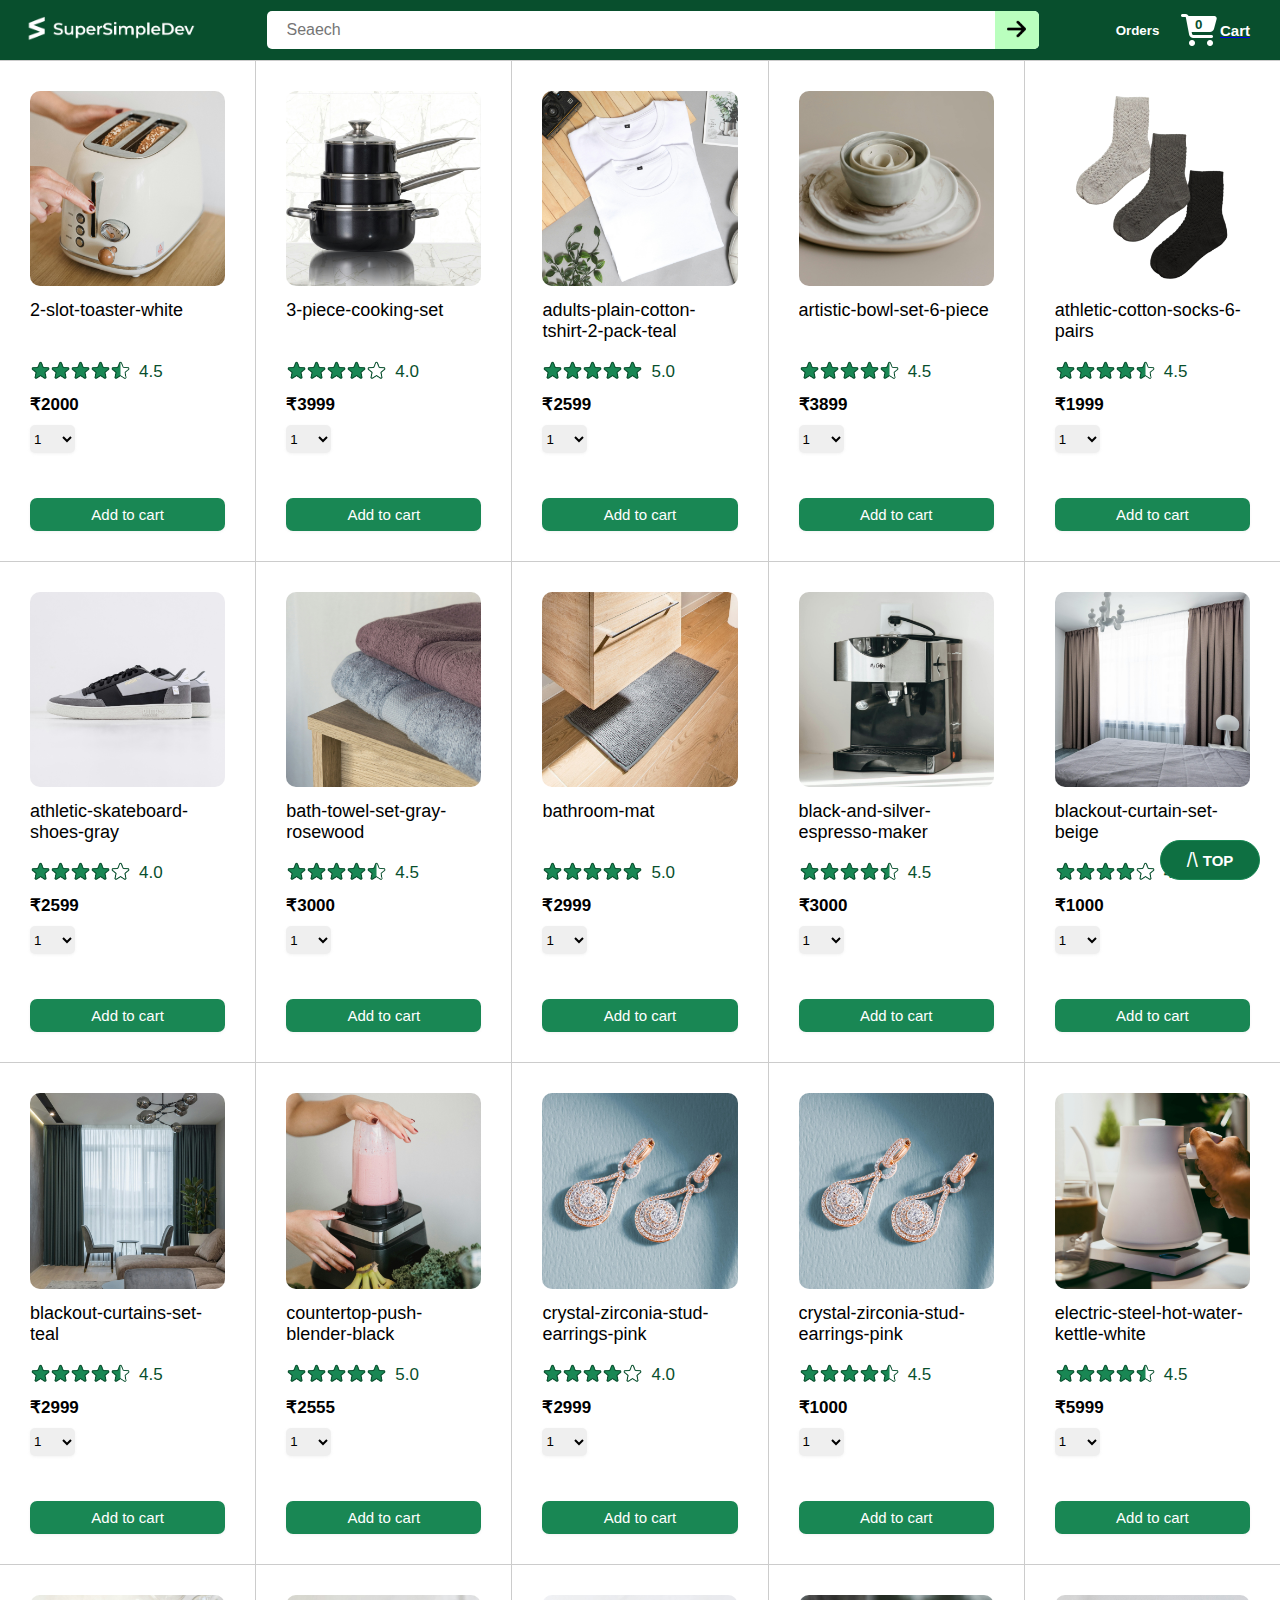
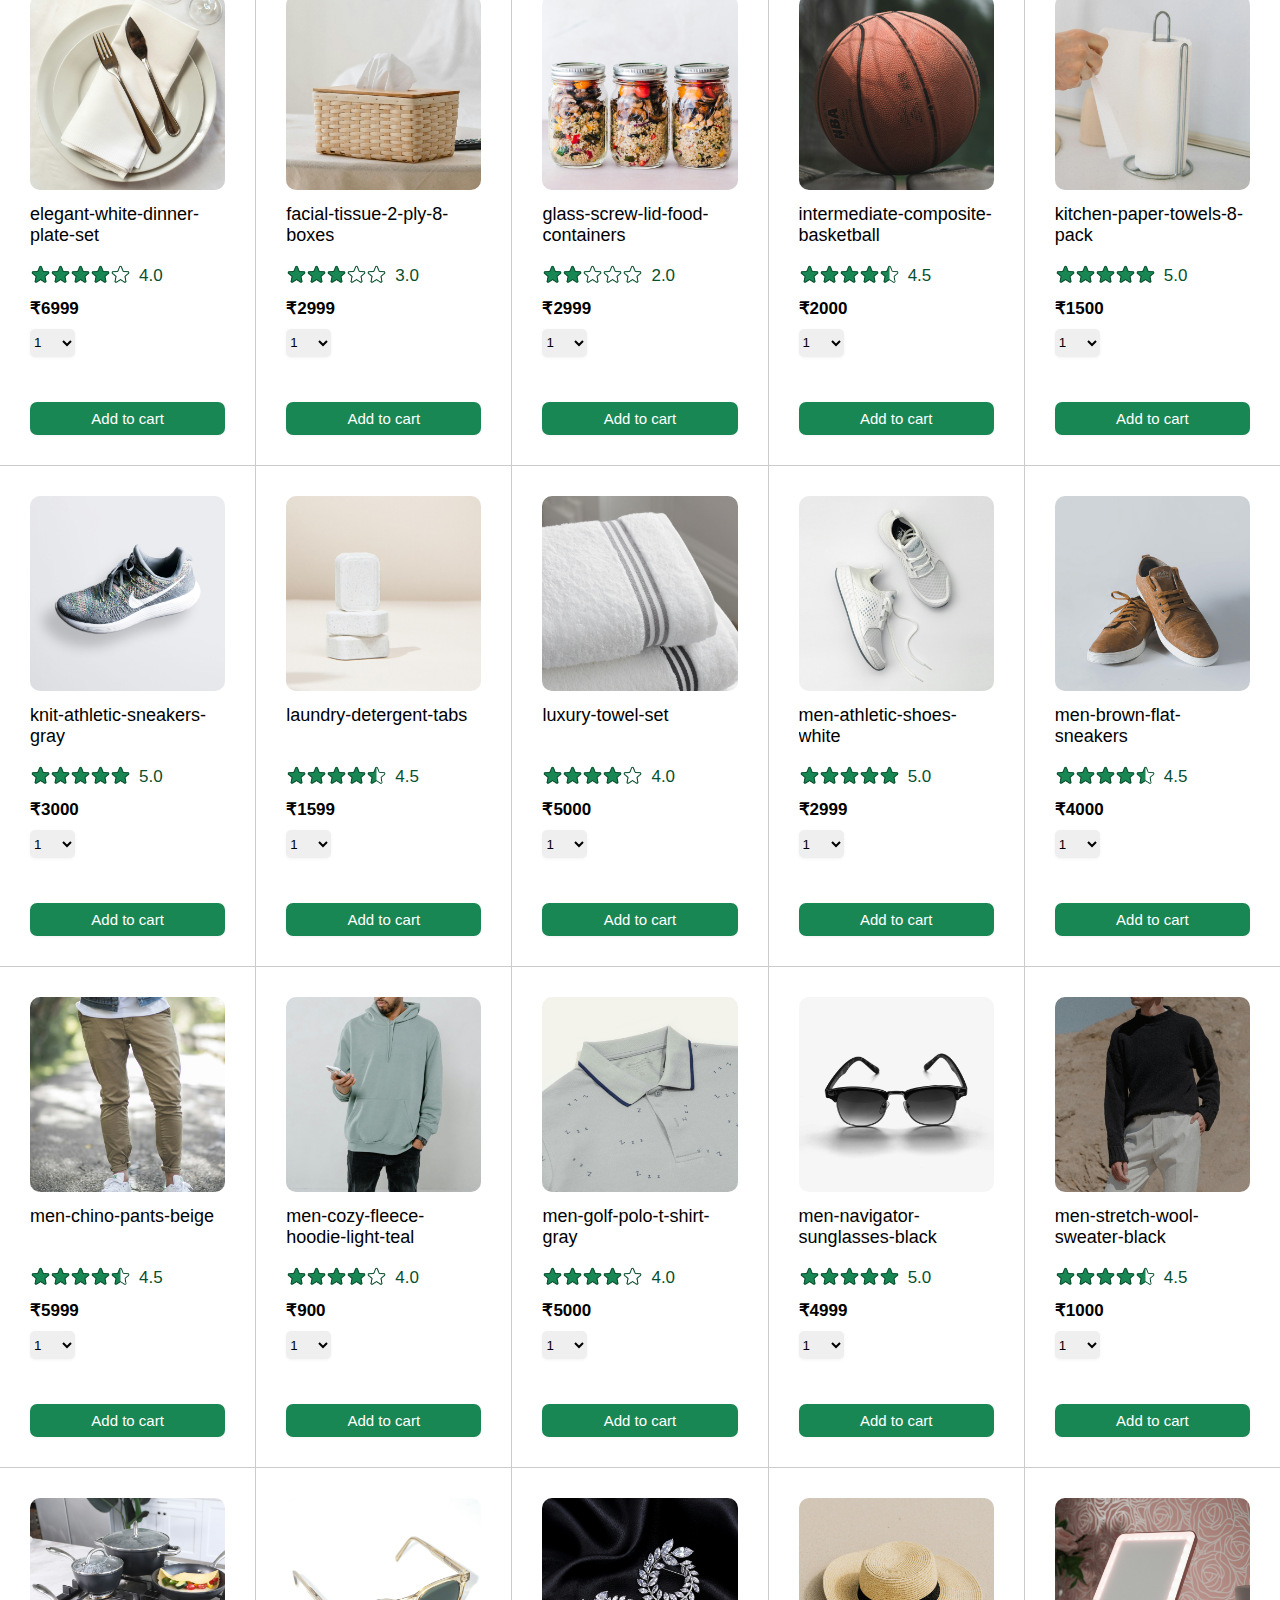
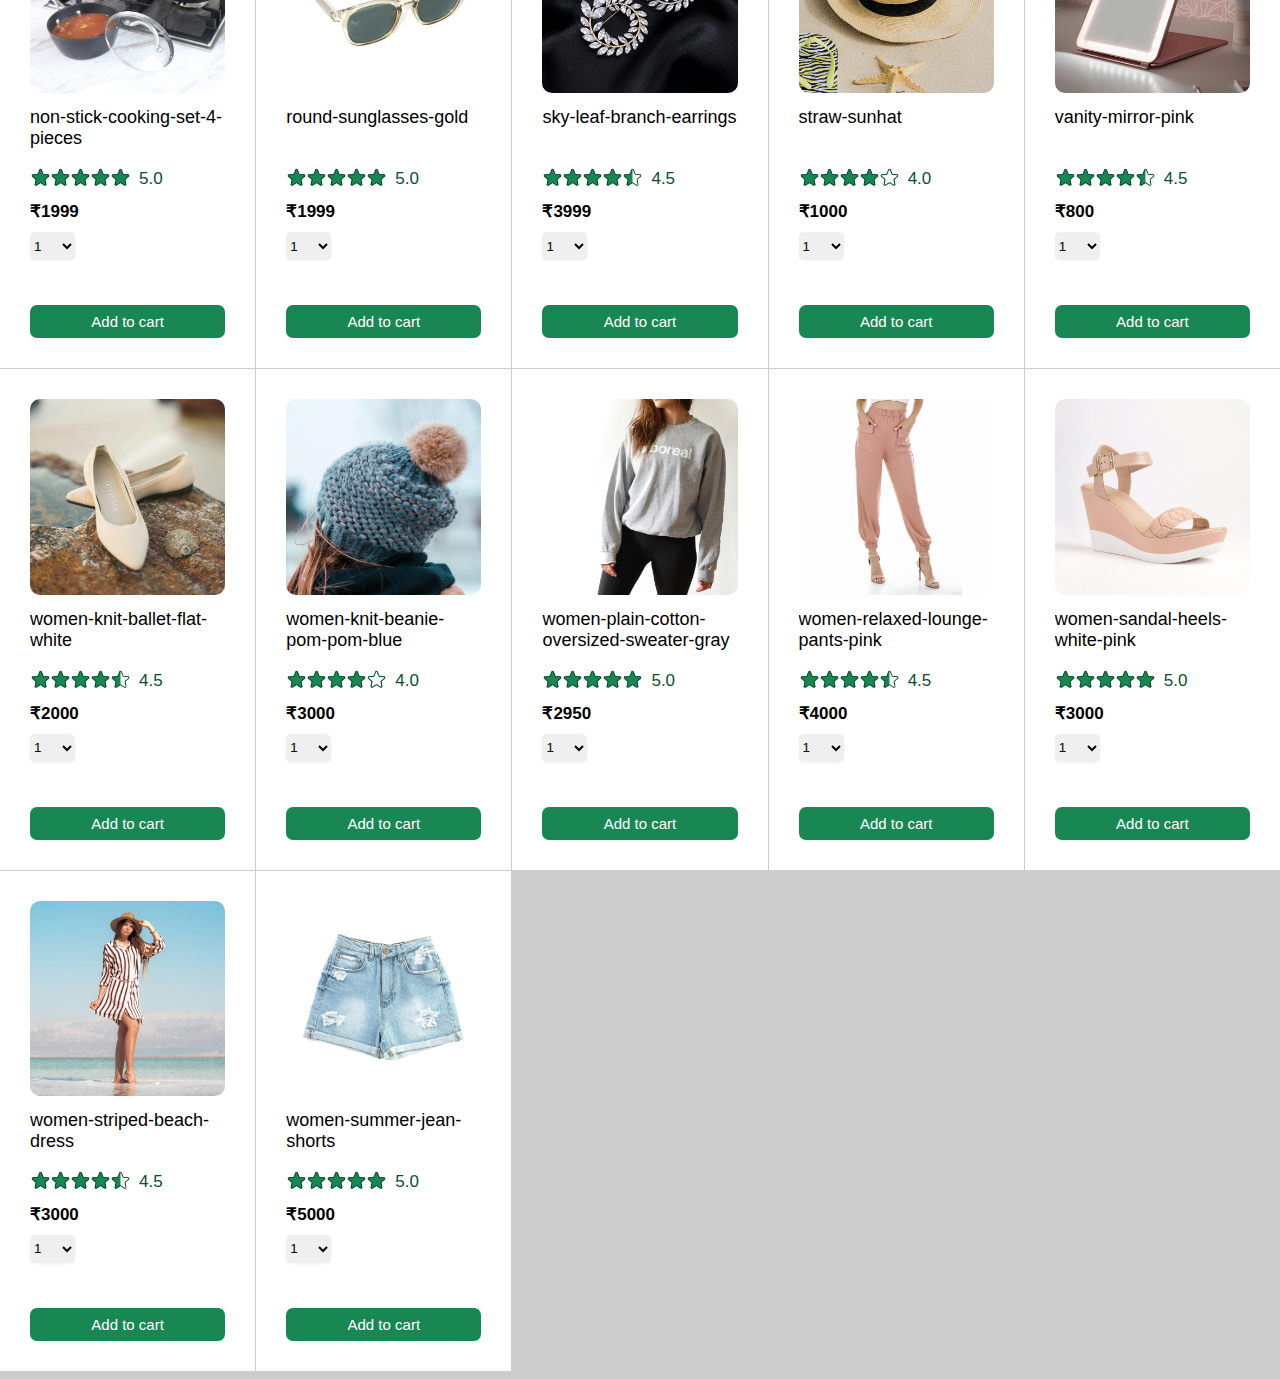
<file: index.html>
<!DOCTYPE html>
<html lang="en">
<head>
    <meta charset="UTF-8">
    <meta name="viewport" content="width=device-width, initial-scale=1.0">
    <title>Ecommerce project</title>
    <link rel="stylesheet" href="all-style/header.css">
    <link rel="stylesheet" href="all-style/ecommerce-body.css">
</head>
<body>
    <div id="#top" class="header heade">
        <div class="left-header">
            <a  href="index.html">
            <button class="left-button">
                <img class="img-1" src="images/logo-white.png">
            </button>
            </a>
            <a  href="index.html">
            <button class="left-button-1">
                <img class="img-1-1" src="images/mobile-logo-white.png">
            </button></a>
            
        </div>
        <div class="middle-header">
            <input class="input" type="text" placeholder="Seaech">
            <button class="middle-button">
                <img class="img-2" src="images/icons/search-icon.png">
            </button>
        </div>
        <div class="right-header">
            <div class="right-button1">
                <a  href="order.html">
                <button class="order-button">Orders</button>
            </div>
            <div class="right-button2">
                <a  href="checkout.html">
                <button class="cart-button">
                    <img  class="img-3" src="images/icons/cart-icon.png">
                    <div class="cart-1">Cart</div>
                    <div class="cart-num-1 js-cart"><div>0</div></div>
                </button>
                </a>
                
            </div>
        </div>
    </div>
    <div class="main-grid js-main-grid">

    </div>
    <a href="#top">
            <button class="button-trash">
        <div class="ali">/\
     <div class="Reset">TOP</div>    
     </div>
     </button></a>

    
     <script type="module" src="all-javascript/database.js"></script>
     <script type="module" src="all-javascript/ecommerce-home.js"></script>
     <script type="module" src="all-javascript/search.js"></script>
     <!-- <script type="module" src="/all-javascript/information.js"></script> -->
</body>
</html>



   <!-- <div class="card">
     <div class="card-1">
        <img class="img-4" src="/images/products/women-summer-jean-shorts.jpg">
     </div>
     <div class="name">
        Black and Gray Athletic Cotton Socks - 6 Pairs 
     </div>
     <div class="ratting-1">
        <div class="ratting">
            <img class="img-rating" src="/images/ratings/rating-45.png">
        </div>
        <div class="ratting-in-numb">87</div>
     </div>
     <div class="price">$10.90</div>
     <div>
        <select class="option">
            <option>1</option>
        </select>
     </div>
     <div class="added">
        <div> <img class="add" src="/images/icons/checkmark.png"></div>
        <div class="add-1">Added</div>
     </div>
     <div>
        <button class="add-to-cat">Add to cart</button>
     </div>
    </div>
    <div class="card">
        <div class="card-1">
           <img class="img-4" src="/images/products/2-slot-toaster-white.jpg">
        </div>
        <div class="name">
           Black and Gray Athletic Cotton Socks - 6 Pairs 
        </div>
        <div class="ratting-1">
           <div class="ratting">
               <img class="img-rating" src="/images/ratings/rating-45.png">
           </div>
           <div class="ratting-in-numb">87</div>
        </div>
        <div class="price">$10.90</div>
        <div>
           <select class="option">
               <option>1</option>
           </select>
        </div>
        <div class="added">
           <div> <img class="add" src="/images/icons/checkmark.png"></div>
           <div class="add-1">Added</div>
        </div>
        <div>
           <button class="add-to-cat">Add to cart</button>
        </div>
       </div> --
</file>
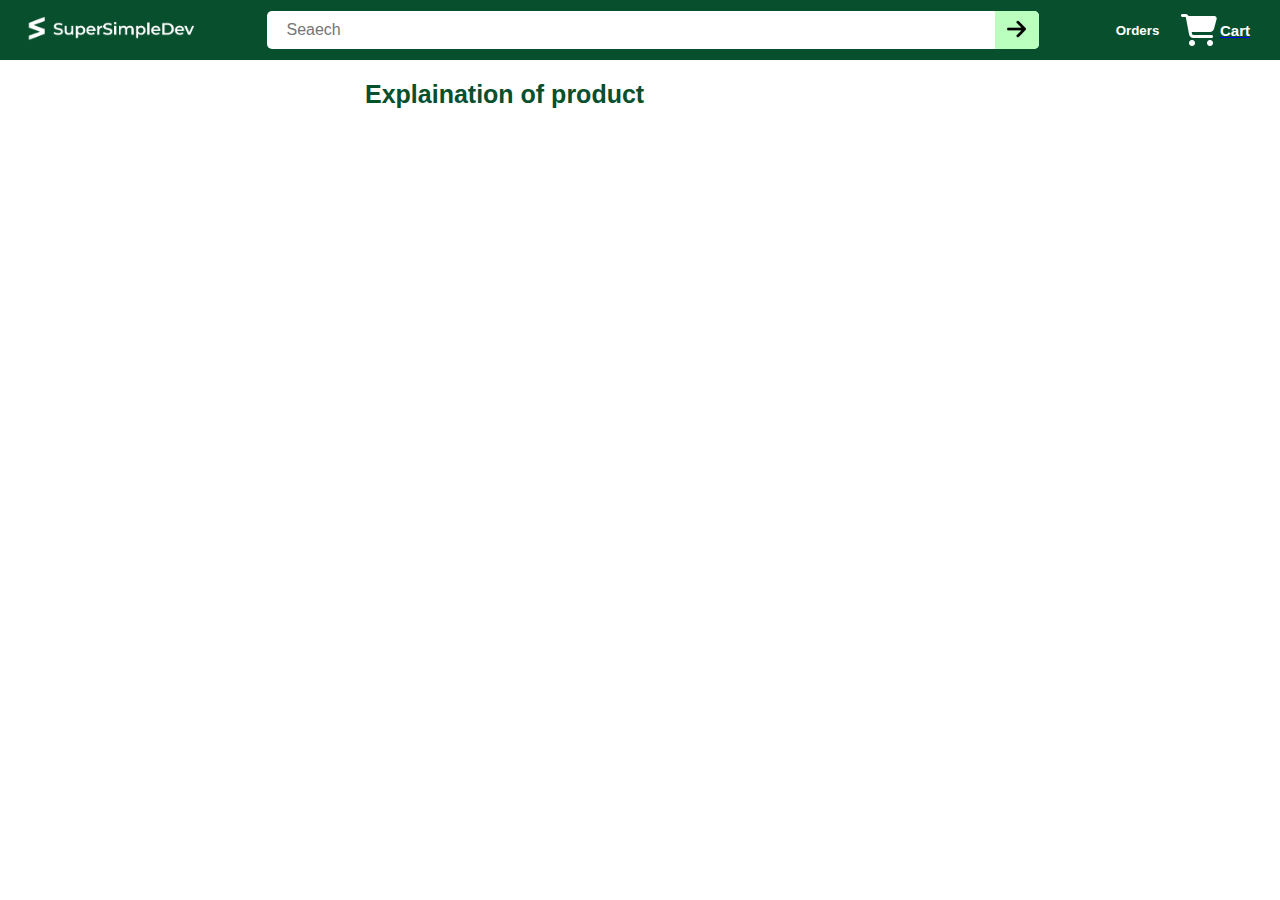
<file: information-page.html>
<!DOCTYPE html>
<html lang="en">
<head>
    <meta charset="UTF-8">
    <meta name="viewport" content="width=device-width, initial-scale=1.0">
    <title>information</title>
    <link rel="stylesheet" href="all-style/header.css">
    <link rel="stylesheet" href="all-style/information.css">

</head>
<body>
    <div id="#top" class="header heade">
        <div class="left-header">
            <a  href="index.html">
            <button class="left-button">
                <img class="img-1" src="images/logo-white.png">
            </button>
            </a>
            <a  href="index.html">
            <button class="left-button-1">
                <img class="img-1-1" src="images/mobile-logo-white.png">
            </button></a>
            
        </div>
        <div class="middle-header">
            <input class="input" type="text" placeholder="Seaech">
            <button class="middle-button">
                <img class="img-2" src="images/icons/search-icon.png">
            </button>
        </div>
        <div class="right-header">
            <div class="right-button1">
                <a  href="order.html">
                <button class="order-button">Orders</button>
            </div>
            <div class="right-button2">
                <a  href="checkout.html">
                <button class="cart-button">
                    <img  class="img-3" src="images/icons/cart-icon.png">
                    <div class="cart-1">Cart</div>
                    <div class="cart-num-1 js-cart"><div>0</div></div>
                </button>
                </a>
                
            </div>
        </div>
    </div>

<div class="explain">Explaination of product</div>

    <div class="main-dives1212">


<div class="div-1 ">
    <div class="malana">
                <div class="d1">
    <div class="div-2">
      <div class="div-3">
        <img class="img-321" src="images/products/adults-plain-cotton-tshirt-2-pack-teal.jpg">
      </div>
                </div>
                <div class="d2">
      <div class="image-grid">
        <div class="small-img">
            <img class="img-322" src="images/products/adults-plain-cotton-tshirt-2-pack-teal.jpg">
        </div>
        <div class="small-img">
            <img class="img-322" src="images/products/adults-plain-cotton-tshirt-2-pack-teal.jpg">
        </div>
        <div class="small-img">
            <img class="img-322" src="images/products/adults-plain-cotton-tshirt-2-pack-teal.jpg">
        </div>
      </div>
      <div class="name-1">2-slot-toaster-white   </div>
      <div class="ratting"> Ratting : (4.5)</div>
      <div class="price"> Price: ₹ 2000</div>
      <div><button class="add-to-cart">Add to cart</button></div>
    </div>
                </div>
    </div>
</div>




    </div>
    <script type="module" src="all-javascript/information.js"></script>
    
</body>
</html>
</file>
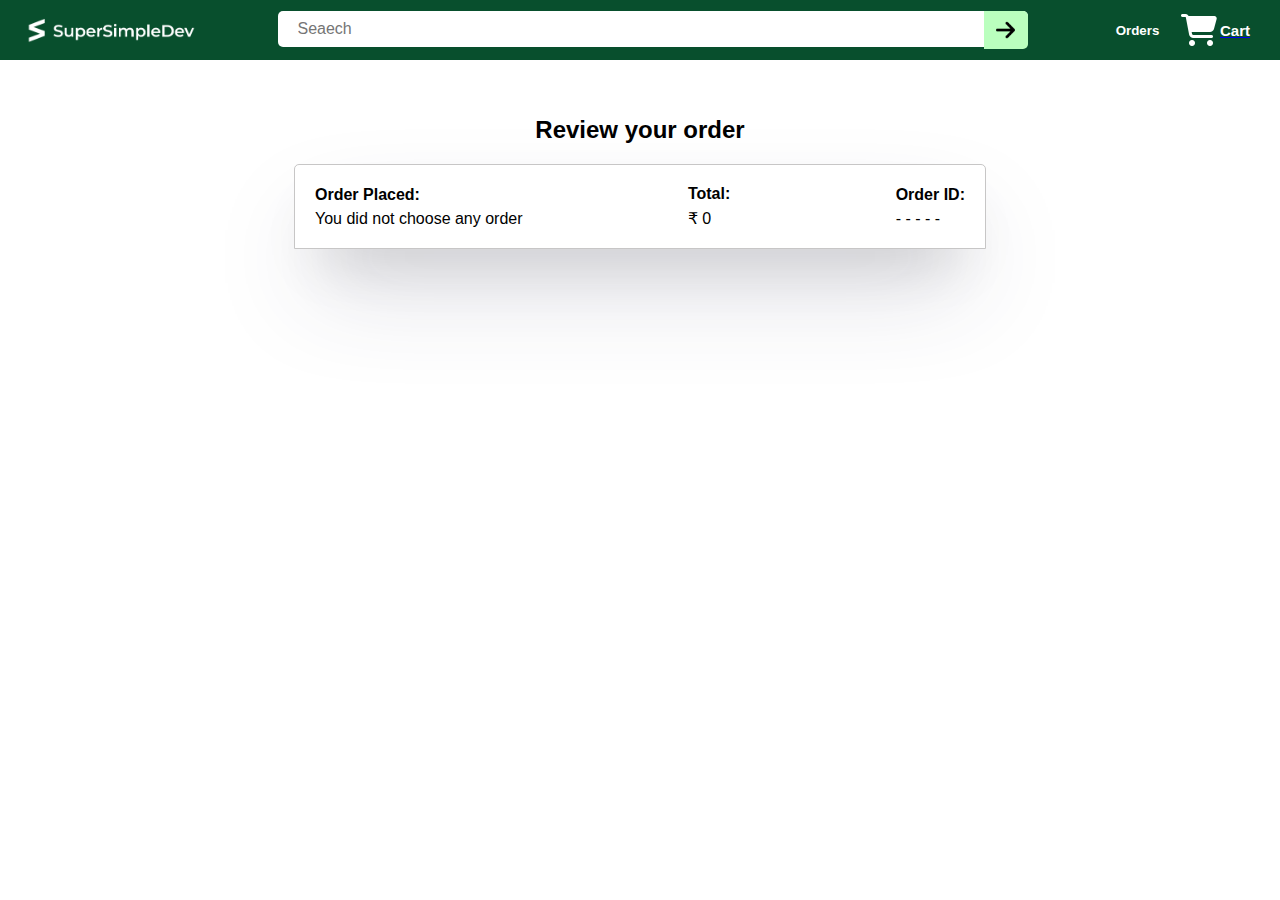
<file: order.html>
f="<!DOCTYPE html>
<html lang="en">
<head>
    <meta charset="UTF-8">
    <meta name="viewport" content="width=device-width, initial-scale=1.0">
    <title>Orders</title>
    <link rel="stylesheet" href="all-style/header.css">
    <link rel="stylesheet" href="all-style/order.css">
</head>
<body>
    <div id="#toper" class="header">
        <div class="left-header">
            <a  href="index.html">
            <button class="left-button">
                <img class="img-1" src="images/logo-white.png">
            </button>
            </a>
            <a  href="index.html">
            <button class="left-button-1">
                <img class="img-1-1" src="images/mobile-logo-white.png">
            </button></a>
            
        </div>
        <div class="middle-header">
            <input class="input" type="text" placeholder="Seaech">
            <button class="middle-button">
                <img class="img-2" src="images/icons/search-icon.png">
            </button>
        </div>
        <div class="right-header">
            <div class="right-button1">
                <a  href="order.html">
                <button class="order-button">Orders</button>
            </div>
            <div class="right-button2">
                <a  href="checkout.html">
                <button class="cart-button">
                    <img  class="img-3" src="images/icons/cart-icon.png">
                    <div class="cart-1">Cart</div>
                    <div class="cart-num-1"><div>0</div></div>
                </button>
                </a>
                
            </div>
        </div>
    </div>

    <div class="re2"><h2 class="r1">Review your order</h2></div>
<div class="div-mud">
    <div class="main-grid">
     <div class="top-1">
        <div class="top-1-1">
        <div class="top-1-3">
            <div class="top-1-2">Order Placed:</div>
            <div class="top-1-3 js-1-1"><div>Donot chose any Order</div></div>
        </div>
        <div class="top-1-3">
            <div class="top-1-2">Total:</div>
            <div class="top-1-3 js-2-1"><div>₹ 0</div></div>
        </div>
        <div class="top-1-3">
            <div class="top-1-2">Order ID:</div>
            <div class="top-1-3 js-3-1"><div>....</div></div>
        </div>
    </div>
     
     </div>
     
     
    </div>
    <div class="mainord-js">
    <!-- <div class=" maini-div">
        <div class=" maini-div1">
           
            
            <div class="div">
                <div class="div-1">
                    <img class="img-3-1" src="/images/products/2-slot-toaster-white.jpg">
                </div>
                <div class="div-2">
                    <div class="div-4" >Adults Plain Cotton T-Shirt - 2 Pack</div>
                    <div class="div-5">Arriving on: August 19</div>
                    <div>Quantity: 1</div>
                    <div class="div-6">
                     
                        <button class="button-del">
                        <div>
                            <img class="cart-png" src="/images/icons/cart-icon.png">
                        </div>
                        <div class="add">Add to cart</div>    
                        </button></div>
                        <a href="/all-htmls/tracking.html">
                        <button class="track">Track packsge</button>
                        </a>
                    </div>
                    
                <div class="div-7">
                
                
                </div>
            </div>
        </div>
    </div>
    <div class=" maini-div">
        <div class=" maini-div1">
           
            
            <div class="div">
                <div class="div-1">
                    <img class="img-3-1" src="/images/products/2-slot-toaster-white.jpg">
                </div>
                <div class="div-2">
                    <div class="div-4" >Adults Plain Cotton T-Shirt - 2 Pack</div>
                    <div class="div-5">Arriving on: August 19</div>
                    <div>Quantity: 1</div>
                    <div class="div-6">
                     
                        <button class="button-del">
                        <div>
                            <img class="cart-png" src="/images/icons/cart-icon.png">
                        </div>
                        <div class="add">Add to cart</div>    
                        </button></div>
                        <a href="/all-htmls/tracking.html">
                        <button class="track">Track packsge</button></a>
                    </div>
                    
                <div class="div-7">
                
                
                </div>
            </div>
        </div>
    </div> -->
</div>
</div>


<script type="module" src="all-javascript/order.js"></script>
</body>
</html>
</file>
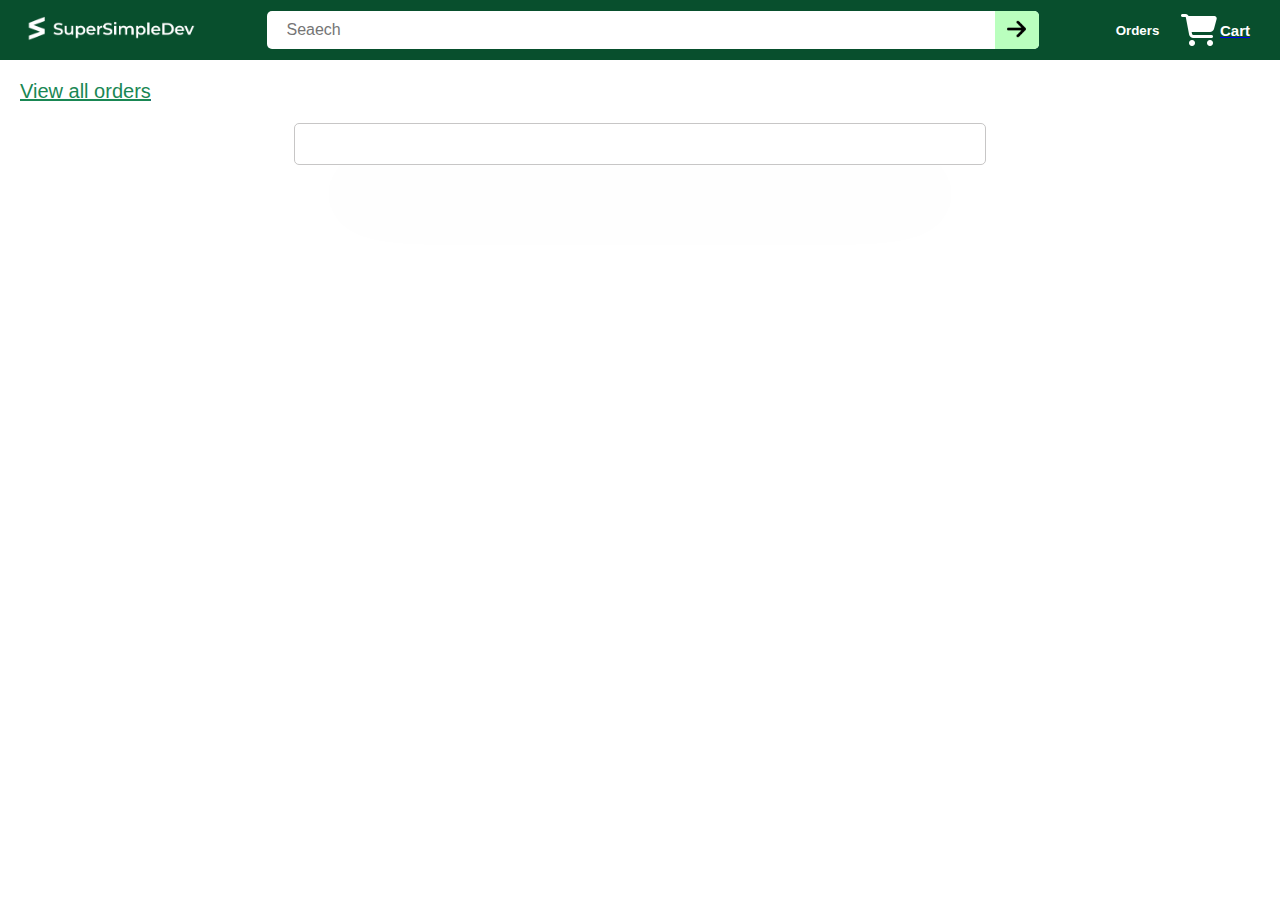
<file: tracking.html>
<!DOCTYPE html>
<html lang="en">
<head>
    <meta charset="UTF-8">
    <meta name="viewport" content="width=device-width, initial-scale=1.0">
    <title>Tracking</title>
    <link rel="stylesheet" href="all-style/header.css">
    <link rel="stylesheet" href="all-style/tracking.css">
</head>
<body>
    <div class="header">
        <div class="left-header">
            <a  href="index.html">
            <button class="left-button">
                <img class="img-1" src="images/logo-white.png">
            </button>
            </a>
            <a  href="index.html">
            <button class="left-button-1">
                <img class="img-1-1" src="images/mobile-logo-white.png">
            </button></a>
            
        </div>
        <div class="middle-header">
            <input class="input" type="text" placeholder="Seaech">
            <button class="middle-button">
                <img class="img-2" src="images/icons/search-icon.png">
            </button>
        </div>
        <div class="right-header">
            <div class="right-button1">
                <a  href="order.html">
                <button class="order-button">Orders</button>
            </div>
            <div class="right-button2">
                <a  href="checkout.html">
                <button class="cart-button">
                    <img  class="img-3" src="images/icons/cart-icon.png">
                    <div class="cart-1">Cart</div>
                    <div class="cart-num-2 "><div>0</div>></div>
                </button>
                </a>
                
            </div>
        </div>
    </div>
    <a href="order.html">
    <div class="back-to-home">View all orders</div>
</a>
    <!-- <div class=" maini-div"> -->
        
        <div class=" maini-div1 js-121">
           
            
            <div class="div">
               
              
           
        </div>

    </div>
    <!-- <button class="button-trash">
        <div class="ali"> <img class="img-trash" src="/images/trash.jpeg">
     <div class="Reset">Reset</div>    
     </div>
     </button> -->
     <script type="module" src="all-javascript/traking.js" ></script>
</body>
</html>
</file>
<file: all-style/header.css>
html{
    scroll-behavior: smooth;
}
.header{
height: 60px;
background-color: rgb(8, 79, 45);
width: 100%;
display: flex;
flex-direction: row;
align-items: center;
justify-content: space-between;
position: fixed;
left: 0px;
right: 0px;
top: 0px;
z-index: 100;
}

.middle-header{
display: flex;
flex: 1;
justify-content: center;

}
.right-header{
width: 200px;
display: flex;
flex-direction: row;
align-items: center;
justify-content: center;
}
.left-button{
    background-color:rgb(8, 79, 45) ;
    border: none;
    cursor: pointer;
    height: 45px;

}
.left-button:hover{
border-color: white;
    border:1px solid white;
}
.input{
    height: 36px;
  max-width: 750px;
   border: none;
    flex: 1;
    border-radius: 5px;
    font-size: 16px;
    font-weight: 500;
    width: 0px;
    padding-left: 20px;
}
.input:hover{
    border-color: rgb(255, 255, 255);
}

.middle-button{
    height: 38px;
    border: none;
    margin-left: -44px;
    width: 44px;
    background-color:rgb(186, 255, 190) ;
    border-top-right-radius: 5px;
    border-bottom-right-radius: 5px;
    cursor: pointer;
}
.middle-button:hover{
   
    background-color:rgb(205, 247, 207) ;
   
}
.img-1{
    height: 25px;
    
}
.img-2{
    height: 22px;
}
.img-3{
    height: 32px;
   
 
}
.order-button{
    width: 75px;
    font-weight: 600;
    color: white;
    height: 45px;
    background-color:rgb(8, 79, 45) ;
    border: none;
    cursor: pointer;
}
.order-button:hover{
    border: 1px solid white;
}
.cart-button{
    display: flex;
    align-items: center;
    width: 85px;
    font-weight: 600;
    color: white;
    height: 45px;
    background-color:rgb(8, 79, 45) ;
    border: none;
    cursor: pointer;
    position: relative;
}
.cart-button:hover{
    border: 1px solid white;
}
.cart-1{
    font-size: 15px;
    margin-left: 3px;
}
.cart-num-1{
    position: absolute;
    left: 20px;
   top: 9px;
    color: rgb(8, 79, 45) ;

}
.cart-num-2{
    position: absolute;
    left: 20px;
   top: 9px;
    color: rgb(8, 79, 45) ;

}

@media(max-width:675px){
    .img-1{
        display: none;
        
    }
    .img-1-1{
        height: 25px;
    }
    .left-header{
       display: flex;
       align-items: center;
       
       margin-right: 20px;
        }
        .left-button-1{
            background-color:rgb(8, 79, 45) ;
            height: 42px;
            width: 45px;
            border: none;
        cursor: pointer;
        margin-left: 10px;
        }
        .left-button-1:hover{
            
            border: 1px solid white;
        }
.left-button{
    width: 0px;
    padding: 0px;
}
}
@media(min-width:676px){
    .left-header{
        width: 205px;
        margin-right: 20px;
        }
        .left-button{
            margin-left: 20px;
          
        }
        .left-button-1{
          display: none;
         
        }
}
</file>
<file: all-style/ecommerce-body.css>
body{
    padding: 0px;
    margin-left: 0px;
    margin-right: 0px;
    /* margin-top: 61px; */
    font-family: Arial;
    background-color: rgb(204, 204, 204);
}
.main-grid{
    margin-top: 61px;
    animation: movetope 1s;
}
@keyframes movetope{
    0%{
       margin-top: 0px; 
    }
    100%{
        margin-top: 61px;
    }
}



.card{
    /* margin-top: 61px; */
    background-color: white;
    padding: 30px;
}

.card-1{
    display: flex;
    flex-direction: column;
    justify-content: start;
}
.img-4{
    width: 100%;
    margin-bottom: 10px;
    border-radius: 10px;
    position: relative;
    /* animation-name: display1 ;
    animation-duration: 1s; */
  
}
@keyframes display1{
    0%{
       width:  0%;
       /* height: 100%; */
    }
    100%{
       width:  100%;
       /* height: 100%; */
    }
}
.ccccc1 .posital{
    position: absolute;
    background-color: gray;
    color: white;
    font-size: 20px;
    padding: 5px 10px;
    border-radius: 10px;
    opacity: 0;
    transition: 0.7s;
    
   
   
}
.ccccc1:hover .posital{
    opacity: 1;
}
.name{
    height: 60px;
    color: black;
    font-size: 18px;
    overflow: hidden;
    font-weight: 500;
    animation-name: na;
    animation-duration: 0.5s;
}
@keyframes na{
    0%{
        color: white;
        
    }
    100%{
        color: black;
    }
}
.img-rating{
    height: 20px;
    animation-name: na;
    animation-duration: 0.5s;
       animation-name: display1 ;
    animation-duration: 0.5s;
}
.ratting-1{
    display: flex;
    flex-direction: row;
    align-items: start;
    margin-bottom: 10px;
}
.ratting-in-numb{
    font-size: 17px;
    margin-left: 8px;
    margin-top: 2px;
    color:rgb(8, 79, 45) ;
    animation-name: na;
    animation-duration: 0.5s;
    
}
.price{
    font-weight: 700;
    font-size: 17px;
    margin-bottom: 10px;
    display: -webkit-box;
    webkit-line-clamp: 2;
    overflow: hidden;
    animation-name: na;
    animation-duration: 0.5s;
}
@keyframes display12{
    0%{
       width:  0px;
    }
    100%{
       width:  45px;
    }
}
.option{
    width: 45px;
    height: 28px;
    border-radius: 5px;
    border: none;
    box-shadow: 0 1px 3px rgba(200, 200, 200, 0.2);
    margin-bottom: 15px;
    cursor: pointer;
       animation-name: display12;
    animation-duration: 0.5s;
}
.added{
    display: flex;
    flex-direction: row;
    justify-content: start;
    height: 20px;
    width: auto;
    margin-bottom: 10px;
}
.add{
    height: 100%;
}

.add-1{
    font-size: 17px;
    margin-left: 8px;
    margin-top: 2px;
    color:rgb(8, 79, 45) ;
}
.add-1-1{
    font-size: 17px;
    margin-left: 8px;
    margin-top: 2px;
    color:rgb(255, 255, 255) ;
}

@keyframes nana{
    0%{
     background-color: white;
      border: 1 ps solid white;  
    }
    100%{
      background-color: rgb(25, 135, 84);
      border: 1 ps solid rgb(25, 135, 84);  
    }
}

.add-to-cat{
    width: 100%;
    padding: 8px;
    border-radius: 7px;
    border: none;
   background-color:  rgb(25, 135, 84);
   color: white;
   font-size: 15px;
   box-shadow: 0 1px 3px rgba(200, 200, 200, 0.2);
   animation: nana;
   animation-duration: 0.5s;;
}

.add-to-cat:hover{
 
    background-color: rgb(69, 184, 130);
   
}
.add-to-cat:active{
   
    background-color: rgb(231, 227, 204);
color: rgb(0, 0, 0);

}

@media(max-width:500px){
    .main-grid{
        display: grid;
        grid-template-columns: 1fr 1fr ;
        row-gap: 1px;
        column-gap: 1px;
    }
}
@media(max-width:595px){
    .main-grid{
        display: grid;
        grid-template-columns: 1fr 1fr;
        row-gap: 1px;
        column-gap: 1px;
    }
}
@media(min-width:591px){
    .main-grid{
        display: grid;
        grid-template-columns: 1fr 1fr 1fr;
        row-gap: 1px;
        column-gap: 1px;
    }
}
@media(min-width:800px){
    .main-grid{
        display: grid;
        grid-template-columns: 1fr 1fr 1fr 1fr;
        row-gap: 1px;
        column-gap: 1px;
    }
}
@media(min-width:1000px){
    .main-grid{
        display: grid;
        grid-template-columns: 1fr 1fr 1fr 1fr 1fr;
        row-gap: 1px;
        column-gap: 1px;
    }
}
@media(min-width:1300px){
    .main-grid{
        display: grid;
        grid-template-columns: 1fr 1fr 1fr 1fr 1fr 1fr;
        row-gap: 1px;
        column-gap: 1px;
    }
}

/* ///////////?/////////fixed button///////////// */
.button-trash{
    height: 40px;
    width: 100px;
    position: fixed;
    bottom: 20px;
    right: 20px;
    background-color:  rgb(14, 112, 66);  
    border: 1px solid   rgb(25, 135, 84); 
    border-radius: 50px;
    cursor: pointer;
}
.ali{
    font-size: 20px;
    color: white;
    display: flex;
    flex-direction: row;
    align-items: center;
    justify-content: center;
}

.img-trash{
    height: 22px;
}
.Reset{
    font-size: 15px;
    font-weight: 600;
    color: white;
    margin-left: 5px;
   
}
</file>
<file: all-style/information.css>
.div-1{
    max-width: 350px;
    padding: 20px;
    margin-top: 10px;
    margin-left: auto;
    margin-right: auto;
    box-shadow: rgba(50, 50, 93, 0.25) 0px 50px 100px -20px, rgba(0, 0, 0, 0.3) 0px 30px 60px -30px;
    border: 1px solid rgb(197, 195, 195);
    border-radius: 10px;
    margin-bottom: 100px;
}

.add1{
    height: 20px;
    
}
.add-1-1{
   display:inline-block;
   margin-left: 5px;
}
/* .adding-tocheck{
    display: flex;
    flex-direction: row;
    align-items: center;

} */
/* @media(max-width:700px){
    .malana{
        display: grid;
        grid-template-columns: 1fr;
    }
}
@media(min-width:701px){
    .malana{
        display: grid;
        grid-template-columns: 1fr 1fr;
    }
} */
.div-2{
    /* background-color: white; */
}

.img-321{
    width: 100%;
    border-radius: 10px;
    animation-name: image12;
    animation-duration: 0.5s;
}

@keyframes image12{
    0%{
     width:  0%; 
    }
    100%{
       width: 100%;
    }
}

.div-3{
    margin-bottom: 20px;
}

.image-grid{
    width: 100%;
    height: 70px;
    display: flex;
    flex-direction: row;
    justify-content: start;
}
.img-322{
    max-height: 100%;
    margin-right: 25px;
    border-radius: 5px;
    cursor: pointer;
    animation-name: image1;
    animation-duration: 0.5s;
    
}
@keyframes image1{
    0%{
     height: 0%; 
    }
    100%{
       height: 100%;
    }
}
.small-img{
    
    width: 100px;
}
.img-322:hover{
   
    border: 1px solid black;
    
}
.img-322:active{
   
    border: 1px solid black;
    
}
.name-1{
    font-size: 25px;
    margin-top: 20px;
    margin-bottom: 20px;
    font-weight: bold;
    font-family: Arial, Helvetica, sans-serif;
    color: rgb(8, 79, 45);
    animation-name:  colore;
   animation-duration: 0.5s;
}
.ratting{
    font-size: 20px;
   
    margin-bottom: 10px;
    font-weight: bold;
    font-family: Arial, Helvetica, sans-serif;
    color: rgb(8, 79, 45);
    animation-name:  colore;
   animation-duration: 0.5s;
}

.price{
    font-size: 20px;
    margin-bottom: 10px;
    font-weight: bold;
    font-family: Arial, Helvetica, sans-serif;
    color: rgb(8, 79, 45); 
    animation-name:  colore;
   animation-duration: 0.5s;
}
.add-to-cart{
    background-color:rgb(8, 79, 45);
    border: 1px solid rgb(8, 79, 45);
    padding: 10px 50px;
    border-radius: 10px;
    cursor: pointer;
    font-size: 17px;
    color: white;
    display: flex;
    flex-direction: row;
    align-items: center;
    justify-content: center;
    animation-name:  button;
   animation-duration:0.5s;
}
.add-to-cart:hover{
    background-color:rgb(55, 119, 88);
    color: white;
}
.add-to-cart:active{
    background-color:rgb(255, 255, 255);
    color: rgb(0, 0, 0);
}


.explain{
    font-family: Arial, Helvetica, sans-serif;
    font-weight: bold;
   font-size: 25px;
   margin-top: 80px;
   margin-bottom: 20px; 
   color: rgb(8, 79, 45);
   max-width: 550px;
   margin-left: auto;
   margin-right: auto;
   animation-name: movetope ;
   animation-duration: 0.5s;
     /* animation-name:  colore;
   animation-duration: 1.5s; */
}


@keyframes colore{
    0%{
      color: white; 
    }
    100%{
        color: rgb(8, 79, 45);
    }
}


@keyframes movetope{
    0%{
       margin-top: 0px; 
         color: white; 
    }
    100%{
        margin-top: 80px;
         color: rgb(8, 79, 45);
    }
}


@keyframes button{
    0%{
       
         background-color: white; 
         border: 1px solid white;
    }
    100%{
       
         background-color: rgb(8, 79, 45);
         border:  1ps solid rgb(8, 79, 45);
    }
}
</file>
<file: all-style/order.css>
body{
    background-color: white;
    padding: 10px;
    font-family: arial;
}

.top-1-2{
    font-size: 16px;
    font-weight: 600;
    margin-bottom: 6px;
}
.add1{
    height: 25px;
}


.add-1-1{
    font-size: 17px;
    margin-left: 8px;
    margin-top: 2px;
    color:rgb(255, 255, 255) ;
}

.top-1{
    background-color: rgb(255, 255, 255);
    max-width: 650px;
    padding: 20px;
    margin-left: auto;
    margin-right: auto;
    border: 1px solid rgb(199, 198, 198);
    border-top-left-radius: 5px;
    border-top-right-radius: 5px;
    box-shadow: rgba(50, 50, 93, 0.25) 0px 50px 100px -20px, rgba(0, 0, 0, 0.3) 0px 30px 60px -30px;
}

@media(max-width:650px){
    .top-1-3{
        display: block;
    }
    .top-1-3{
        display: inline-block;
    }
    .top-1-2{
        display: inline-block;
    }
    .top-1-1{
        background-color: white;
        display: flex;
        flex-direction: column;
        align-items: start;
        justify-content: start;
        animation-name: hede;
        animation-duration: 0.5s;
    }
    @keyframes hede{
    0%{
      
       color: white;
    }
    100%{
        color:rgb(0, 0, 0) ;
    }
}
    .datels{
        font-size: 13px;
        display: block;
    }
}
@media(min-width:651px){
   
    .top-1-1{
        background-color: white;
        display: flex;
        flex-direction: row;
        align-items: center;
        justify-content: space-between;
    }
    .datels{
        display: inline-block;
    }
    
}
.div-mud{
    border-radius: 5px;
    
}

.maini-div{
    max-width: 650px;
    background-color: rgb(255, 255, 255);
    margin-left: auto;
    margin-right: auto;
    padding: 20px;
    border: 1px solid rgb(199, 198, 198);
   border-top: none;
   box-shadow: rgba(50, 50, 93, 0.25) 0px 50px 100px -20px, rgba(0, 0, 0, 0.3) 0px 30px 60px -30px;
    
}
.heade{
    color: rgb(25, 135, 84);
    font-weight: 700;
    font-size: 19px;
    margin-bottom: 20px;
}

.heade-2{
display: inline-block;
}
.div{
    display: flex;
    flex-direction: row;
    align-items:start;
}
.div-1{
    width: 150px;
}
.img-3-1{
    width: 100%;
    height: 100%;
    animation-name: img;
    animation-duration: 0.5s;
    border-radius: 10px;
}
  @keyframes img{
    0%{
      width: 10%;
    }
    100%{
        width: 100%;
    }
}
.div-2{
    margin-left: 20px;
}
.div-4{
    font-size: 16px;
    font-weight: 600;
    margin-bottom: 10px;
  animation-name: hede;
  animation-duration: 0.5s;
}

.aa1{
    animation-name: hede;
    animation-duration: 0.5s;
}
  @keyframes hene{
    0%{
      
       color: white;
    }
    100%{
        color:rgb(25, 135, 84) ;
    }
}
.div-5{
    color: rgb(25, 135, 84);
    font-size: 18px;
    margin-bottom: 5px;
    animation-name:hene ;
    animation-duration: 0.5s;
    display: block
}
.div-6{
    font-size: 15px;
    margin-bottom: 5px;
    display: flex;
    align-items: center;
    height: 60px;
}
.div-6-1{
    font-size: 15px;
    margin-right: 16px;
 
}
.button-del{
    width :135px;
    padding: 10px;
    border-radius: 5px;
    height: 42px;
    border: none;
    background-color: rgb(25, 135, 84);
    color: white;
    font-size: 15px;
    cursor: pointer;
    display: flex;
    flex-direction: row;
    align-items: center;
    justify-content: center;
    animation-name: ele;
    animation-duration: 0.5s;

}
  @keyframes ele{
    0%{
      
      background-color: white;
    }
    100%{
        background-color:rgb(25, 135, 84) ;
    }
}

.button-del:hover{
    
    background-color: rgb(69, 184, 130);
   
}
.button-del:active{
   
    background-color: rgb(231, 227, 204);
border: 1px solid rgb(235, 226, 183);
color: rgb(0, 0, 0);

}
.add{
    margin-bottom: 2px;
    margin-left: 5px;
}






.r1{
    margin: auto;
}
.re2{
    margin-top: 80px;
    text-align: center;
    margin-bottom: 20px;
    animation-name: movetope;
    animation-duration: 0.5s;
}



@keyframes movetope{
    0%{
       margin-top: 0px; 
       color: white;
    }
    100%{
        margin-top: 80px;
        color: black;
    }
}












.track{
    width :135px;
    padding: 10px;
    border-radius: 5px;
    height: 42px;
    border: none;
    background-color: rgb(255, 255, 255);
    color: rgb(0, 0, 0);
    font-size: 15px;
    cursor: pointer;
    border: 1px solid rgb(182, 182, 182);
    margin-top: -5px;
    animation-name: tracke;
    animation-duration: 0.5s;
}
.track:hover{
    
    background-color: rgb(236, 236, 236);
    
    border: 1px solid rgb(182, 182, 182);
}
  @keyframes tracke{
    0%{
      color: white;
      border:1px solid white;
    }
    100%{
        border: 1px solid rgb(182, 182, 182);
        color:rgb(0, 0, 0) ;
    }
}

.cart-png{
    width: 20px;
}


/* ///////////?/////////fixed button///////////// */
.button-trash{
    height: 40px;
    width: 100px;
    position: fixed;
    bottom: 20px;
    right: 20px;
    background-color:  rgb(14, 112, 66);  
    border: 1px solid   rgb(25, 135, 84); 
    border-radius: 50px;
    cursor: pointer;
}
.ali{
    display: flex;
    flex-direction: row;
    align-items: center;
    justify-content: center;
}

.img-trash{
    height: 22px;
}
.Reset{
    font-size: 15px;
    font-weight: 600;
    color: white;
    margin-left: 5px;
   
}
</file>
<file: all-style/tracking.css>
body{
    margin: 20px;
    font-family: arial;
}
.back-to-home{
  text-decoration: underline;
   color: rgb(25, 135, 84);
    margin-top: 80px;
    font-size: 20px;
    animation-name: movetope;
    animation-duration: 0.5s;
   
}


@keyframes movetope{
    0%{ color: white;
       margin-top: 0px; 
    }
    100%{
        margin-top: 80px;
          color: rgb(25, 135, 84);
    }
}


.abdullah{
    font-size: 23px;
    font-weight: 500;
      animation-name: colors;
    animation-duration: 0.5s;
}

.maini-div1{
    
    max-width: 650px;
    background-color: rgb(255, 255, 255);
    margin-left: auto;
    margin-right: auto;
    padding: 20px;
    border: 1px solid rgb(199, 198, 198);
   border-radius: 5px;
   margin-top: 20px;
   box-shadow: rgba(50, 50, 93, 0.25) 0px 50px 100px -20px, rgba(0, 0, 0, 0.3) 0px 30px 60px -30px; 
}

.div{
    display: flex;
    flex-direction: column;
    align-items:start;
    justify-content: start;
}
.div-2{
    width: 100%;
}
.div-1{
    width: 150px;
}
   
.img-3-1{
    width: 100%;
    height: 100%;
    animation-name: colors3;
    animation-duration: 0.5s;
    border-radius: 10px;

}
@keyframes colors3{
    0%{ 
        width: 10%;
    }
    100%{
          width: 100%;
    }
}

.div-4{
    font-size: 16px;
    font-weight: 600;
    margin-bottom: 10px;
    margin-top: 10px;
    font-size: 27px;
    animation-name: colors;
    animation-duration: 0.5s;
    
}
@keyframes colors{
    0%{ 
        color: white;
    }
    100%{
          color: rgb(0, 0, 0);
    }
}
@keyframes colors1{
    0%{ 
        color: white;
    }
    100%{
       color:    rgb(25, 135, 84);
    }
}



.div-7{
    margin-top: 30px;
    margin-bottom: 50px;
}
.input-range{
    width: 100%;
    animation-name: imgrat;
    animation-duration: 0.5s;
}
@keyframes imgrat{
    0%{ 
       width: 0%;
    }
    100%{
          width: 100%;
    }
}
.rate{
    display: flex;
    flex-direction: row;
    align-items: center;
    justify-content: space-between;
    font-size: 22px;
    margin-bottom: 10px;
      animation-name: colors;
    animation-duration: 0.5s;
}
.rate-1{
    color: rgb(25, 135, 84);
      animation-name: colors1;
    animation-duration: 1.5s;
}

@media(max-width:520px){
    .rate{
        display: flex;
        flex-direction: row;
        align-items: center;
        justify-content: space-between;
        font-size: 15px;
        margin-bottom: 10px;
    }
}



/* ///////////?/////////fixed button///////////// */
.button-trash{
    height: 40px;
    width: 100px;
    position: fixed;
    bottom: 20px;
    right: 20px;
    background-color:  rgb(14, 112, 66);  
    border: 1px solid   rgb(25, 135, 84); 
    border-radius: 50px;
    cursor: pointer;
}
.ali{
    display: flex;
    flex-direction: row;
    align-items: center;
    justify-content: center;
}

.img-trash{
    height: 22px;
}
.Reset{
    font-size: 15px;
    font-weight: 600;
    color: white;
    margin-left: 5px;
   
}
</file>
